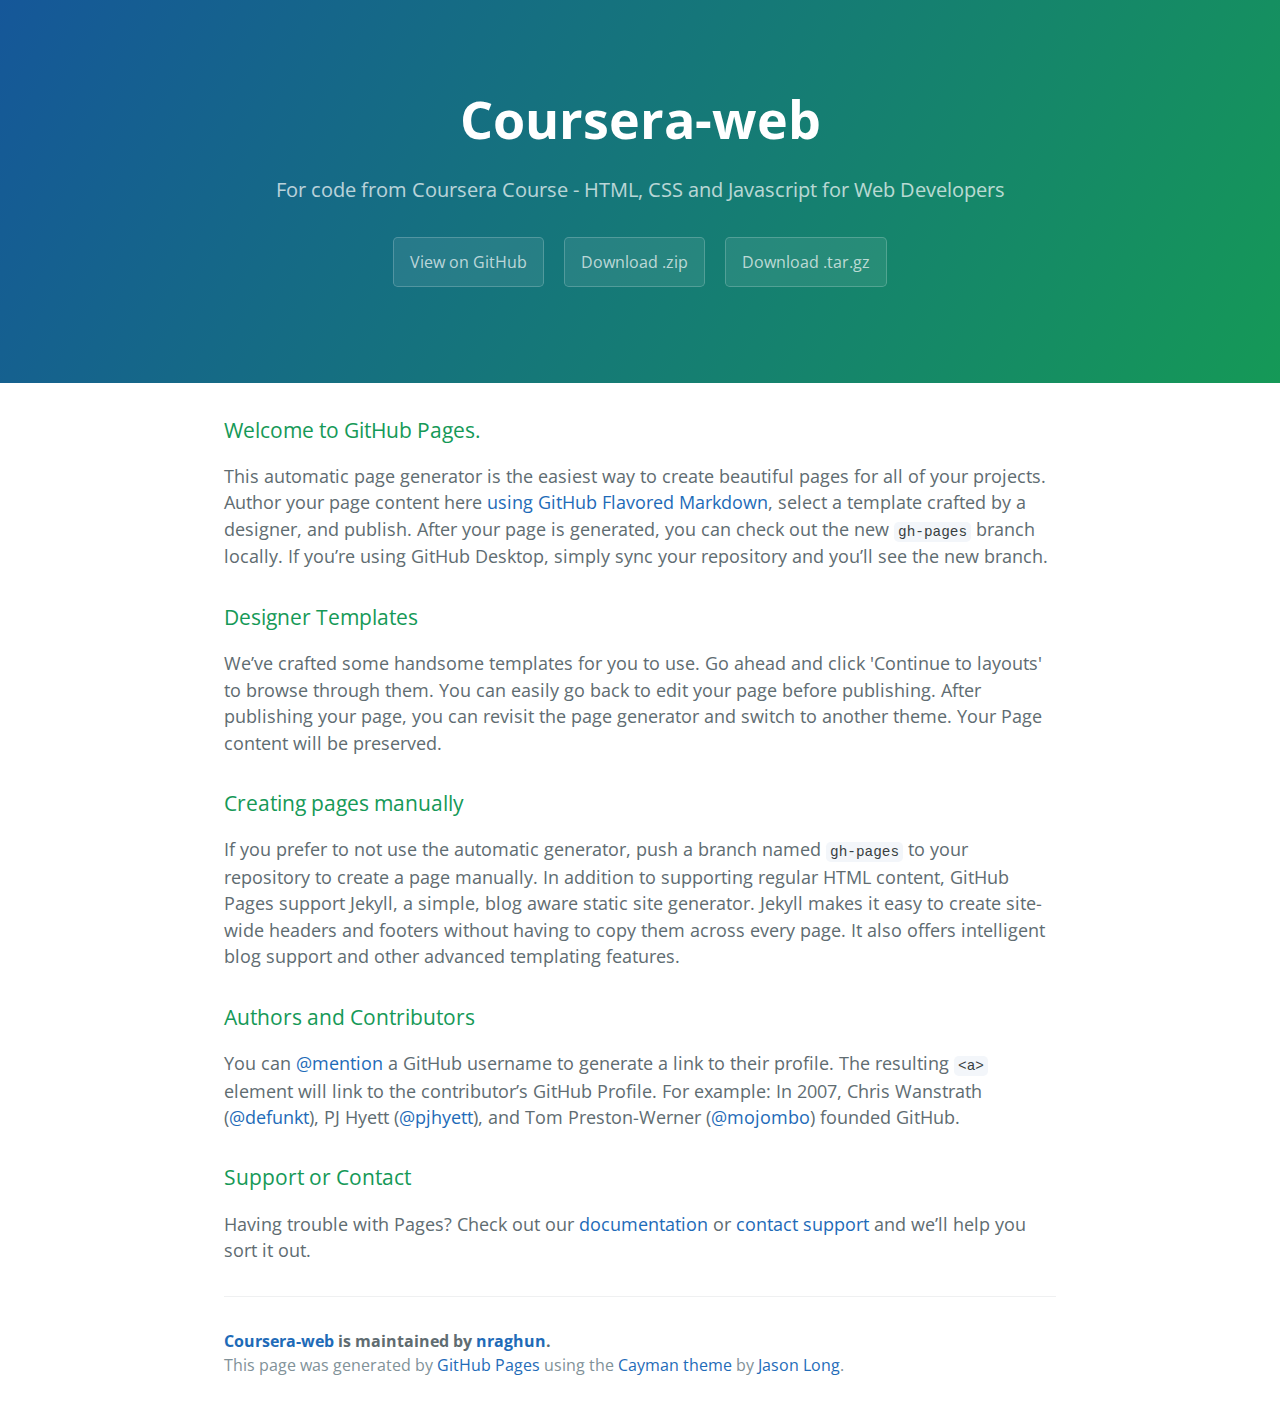
<file: index.html>
<!DOCTYPE html>
<html lang="en-us">
  <head>
    <meta charset="UTF-8">
    <title>Coursera-web by nraghun</title>
    <meta name="viewport" content="width=device-width, initial-scale=1">
    <link rel="stylesheet" type="text/css" href="stylesheets/normalize.css" media="screen">
    <link href='https://fonts.googleapis.com/css?family=Open+Sans:400,700' rel='stylesheet' type='text/css'>
    <link rel="stylesheet" type="text/css" href="stylesheets/stylesheet.css" media="screen">
    <link rel="stylesheet" type="text/css" href="stylesheets/github-light.css" media="screen">
  </head>
  <body>
    <section class="page-header">
      <h1 class="project-name">Coursera-web</h1>
      <h2 class="project-tagline">For code from Coursera Course - HTML, CSS and Javascript for Web Developers</h2>
      <a href="https://github.com/nraghun/coursera-web" class="btn">View on GitHub</a>
      <a href="https://github.com/nraghun/coursera-web/zipball/master" class="btn">Download .zip</a>
      <a href="https://github.com/nraghun/coursera-web/tarball/master" class="btn">Download .tar.gz</a>
    </section>

    <section class="main-content">
      <h3>
<a id="welcome-to-github-pages" class="anchor" href="#welcome-to-github-pages" aria-hidden="true"><span aria-hidden="true" class="octicon octicon-link"></span></a>Welcome to GitHub Pages.</h3>

<p>This automatic page generator is the easiest way to create beautiful pages for all of your projects. Author your page content here <a href="https://guides.github.com/features/mastering-markdown/">using GitHub Flavored Markdown</a>, select a template crafted by a designer, and publish. After your page is generated, you can check out the new <code>gh-pages</code> branch locally. If you’re using GitHub Desktop, simply sync your repository and you’ll see the new branch.</p>

<h3>
<a id="designer-templates" class="anchor" href="#designer-templates" aria-hidden="true"><span aria-hidden="true" class="octicon octicon-link"></span></a>Designer Templates</h3>

<p>We’ve crafted some handsome templates for you to use. Go ahead and click 'Continue to layouts' to browse through them. You can easily go back to edit your page before publishing. After publishing your page, you can revisit the page generator and switch to another theme. Your Page content will be preserved.</p>

<h3>
<a id="creating-pages-manually" class="anchor" href="#creating-pages-manually" aria-hidden="true"><span aria-hidden="true" class="octicon octicon-link"></span></a>Creating pages manually</h3>

<p>If you prefer to not use the automatic generator, push a branch named <code>gh-pages</code> to your repository to create a page manually. In addition to supporting regular HTML content, GitHub Pages support Jekyll, a simple, blog aware static site generator. Jekyll makes it easy to create site-wide headers and footers without having to copy them across every page. It also offers intelligent blog support and other advanced templating features.</p>

<h3>
<a id="authors-and-contributors" class="anchor" href="#authors-and-contributors" aria-hidden="true"><span aria-hidden="true" class="octicon octicon-link"></span></a>Authors and Contributors</h3>

<p>You can <a href="https://help.github.com/articles/basic-writing-and-formatting-syntax/#mentioning-users-and-teams" class="user-mention">@mention</a> a GitHub username to generate a link to their profile. The resulting <code>&lt;a&gt;</code> element will link to the contributor’s GitHub Profile. For example: In 2007, Chris Wanstrath (<a href="https://github.com/defunkt" class="user-mention">@defunkt</a>), PJ Hyett (<a href="https://github.com/pjhyett" class="user-mention">@pjhyett</a>), and Tom Preston-Werner (<a href="https://github.com/mojombo" class="user-mention">@mojombo</a>) founded GitHub.</p>

<h3>
<a id="support-or-contact" class="anchor" href="#support-or-contact" aria-hidden="true"><span aria-hidden="true" class="octicon octicon-link"></span></a>Support or Contact</h3>

<p>Having trouble with Pages? Check out our <a href="https://help.github.com/pages">documentation</a> or <a href="https://github.com/contact">contact support</a> and we’ll help you sort it out.</p>

      <footer class="site-footer">
        <span class="site-footer-owner"><a href="https://github.com/nraghun/coursera-web">Coursera-web</a> is maintained by <a href="https://github.com/nraghun">nraghun</a>.</span>

        <span class="site-footer-credits">This page was generated by <a href="https://pages.github.com">GitHub Pages</a> using the <a href="https://github.com/jasonlong/cayman-theme">Cayman theme</a> by <a href="https://twitter.com/jasonlong">Jason Long</a>.</span>
      </footer>

    </section>

  
  </body>
</html>
</file>
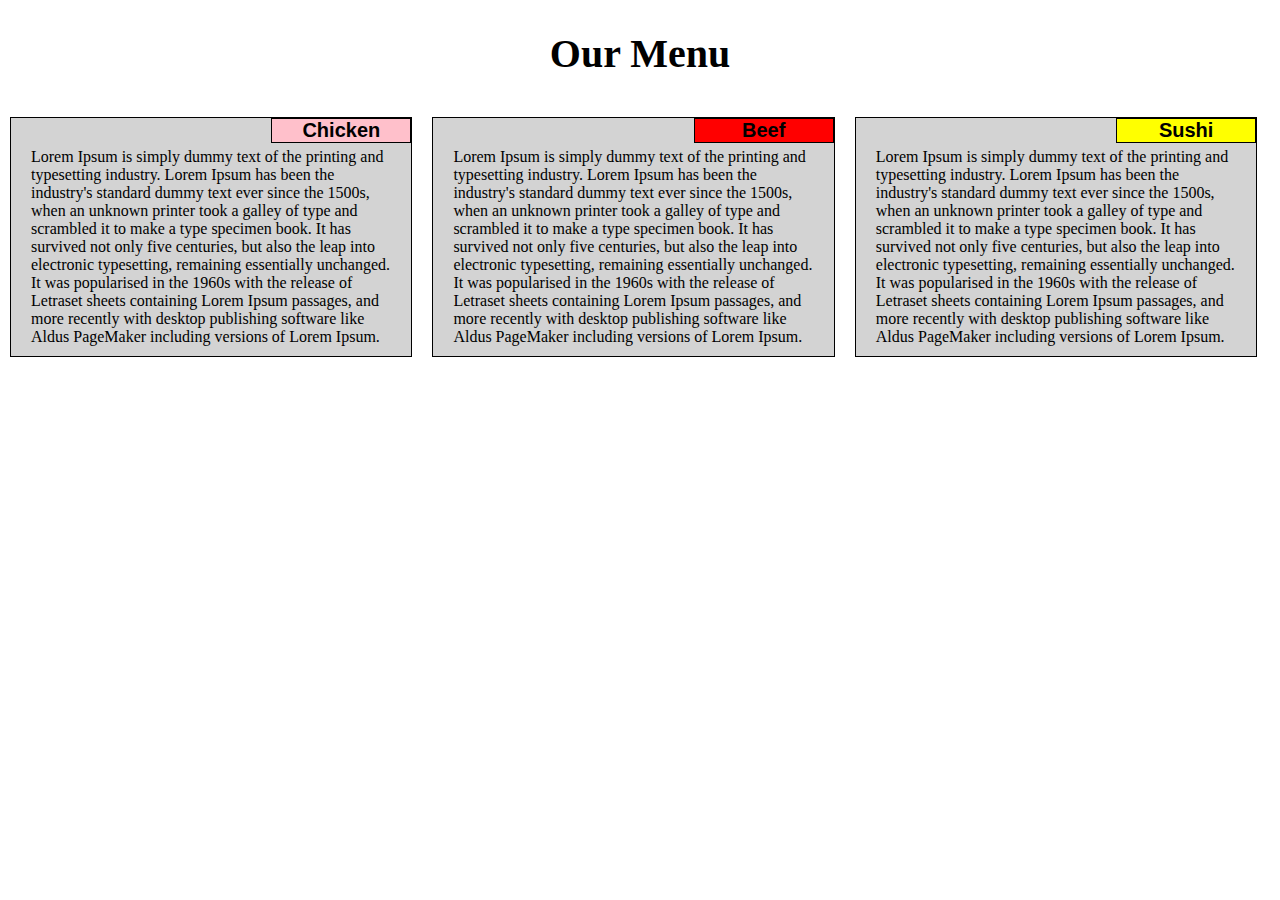
<file: module2/index.html>
<!DOCTYPE html>
<html>
	<head>
		<meta charset="ISO-8859-1">
		<meta name="viewport" content="width=device-width, initial-scale=1">
		<title>Module 2 Assignment</title>
		<link rel="stylesheet" href="css/styles.css">
	</head>
	<body>
		<h1>Our Menu</h1>
		
		<div class="row">
			<div class="col-lg-4 col-md-6 col-sm-12">
				<section class="text">	
					<p class="chicken">Chicken</p>				
					Lorem Ipsum is simply dummy text of the printing and 
					typesetting industry. Lorem Ipsum has been the industry's 
					standard dummy text ever since the 1500s, when an unknown 
					printer took a galley of type and scrambled it to make a 
					type specimen book. It has survived not only five centuries, 
					but also the leap into electronic typesetting, remaining 
					essentially unchanged. It was popularised in the 1960s 
					with the release of Letraset sheets containing Lorem Ipsum 
					passages, and more recently with desktop publishing software 
					like Aldus PageMaker including versions of Lorem Ipsum.
				</section>
			</div>
			<div class="col-lg-4 col-md-6 col-sm-12">
				<section class="text">
					<p class="beef">Beef</p>
					Lorem Ipsum is simply dummy text of the printing and 
					typesetting industry. Lorem Ipsum has been the industry's 
					standard dummy text ever since the 1500s, when an unknown 
					printer took a galley of type and scrambled it to make a 
					type specimen book. It has survived not only five centuries, 
					but also the leap into electronic typesetting, remaining 
					essentially unchanged. It was popularised in the 1960s 
					with the release of Letraset sheets containing Lorem Ipsum 
					passages, and more recently with desktop publishing software 
					like Aldus PageMaker including versions of Lorem Ipsum.
				</section>			
			</div>
			<div class="col-lg-4 col-md-12 col-sm-12">
				<section class="text">	
					<p class="sushi">Sushi</p>			
					Lorem Ipsum is simply dummy text of the printing and 
					typesetting industry. Lorem Ipsum has been the industry's 
					standard dummy text ever since the 1500s, when an unknown 
					printer took a galley of type and scrambled it to make a 
					type specimen book. It has survived not only five centuries, 
					but also the leap into electronic typesetting, remaining 
					essentially unchanged. It was popularised in the 1960s 
					with the release of Letraset sheets containing Lorem Ipsum 
					passages, and more recently with desktop publishing software 
					like Aldus PageMaker including versions of Lorem Ipsum.
				</section>			
			</div>
		</div>
		
	</body>
</html>
</file>
<file: stylesheets/stylesheet.css>
* {
  box-sizing: border-box; }

body {
  padding: 0;
  margin: 0;
  font-family: "Open Sans", "Helvetica Neue", Helvetica, Arial, sans-serif;
  font-size: 16px;
  line-height: 1.5;
  color: #606c71; }

a {
  color: #1e6bb8;
  text-decoration: none; }
  a:hover {
    text-decoration: underline; }

.btn {
  display: inline-block;
  margin-bottom: 1rem;
  color: rgba(255, 255, 255, 0.7);
  background-color: rgba(255, 255, 255, 0.08);
  border-color: rgba(255, 255, 255, 0.2);
  border-style: solid;
  border-width: 1px;
  border-radius: 0.3rem;
  transition: color 0.2s, background-color 0.2s, border-color 0.2s; }
  .btn + .btn {
    margin-left: 1rem; }

.btn:hover {
  color: rgba(255, 255, 255, 0.8);
  text-decoration: none;
  background-color: rgba(255, 255, 255, 0.2);
  border-color: rgba(255, 255, 255, 0.3); }

@media screen and (min-width: 64em) {
  .btn {
    padding: 0.75rem 1rem; } }

@media screen and (min-width: 42em) and (max-width: 64em) {
  .btn {
    padding: 0.6rem 0.9rem;
    font-size: 0.9rem; } }

@media screen and (max-width: 42em) {
  .btn {
    display: block;
    width: 100%;
    padding: 0.75rem;
    font-size: 0.9rem; }
    .btn + .btn {
      margin-top: 1rem;
      margin-left: 0; } }

.page-header {
  color: #fff;
  text-align: center;
  background-color: #159957;
  background-image: linear-gradient(120deg, #155799, #159957); }

@media screen and (min-width: 64em) {
  .page-header {
    padding: 5rem 6rem; } }

@media screen and (min-width: 42em) and (max-width: 64em) {
  .page-header {
    padding: 3rem 4rem; } }

@media screen and (max-width: 42em) {
  .page-header {
    padding: 2rem 1rem; } }

.project-name {
  margin-top: 0;
  margin-bottom: 0.1rem; }

@media screen and (min-width: 64em) {
  .project-name {
    font-size: 3.25rem; } }

@media screen and (min-width: 42em) and (max-width: 64em) {
  .project-name {
    font-size: 2.25rem; } }

@media screen and (max-width: 42em) {
  .project-name {
    font-size: 1.75rem; } }

.project-tagline {
  margin-bottom: 2rem;
  font-weight: normal;
  opacity: 0.7; }

@media screen and (min-width: 64em) {
  .project-tagline {
    font-size: 1.25rem; } }

@media screen and (min-width: 42em) and (max-width: 64em) {
  .project-tagline {
    font-size: 1.15rem; } }

@media screen and (max-width: 42em) {
  .project-tagline {
    font-size: 1rem; } }

.main-content :first-child {
  margin-top: 0; }
.main-content img {
  max-width: 100%; }
.main-content h1, .main-content h2, .main-content h3, .main-content h4, .main-content h5, .main-content h6 {
  margin-top: 2rem;
  margin-bottom: 1rem;
  font-weight: normal;
  color: #159957; }
.main-content p {
  margin-bottom: 1em; }
.main-content code {
  padding: 2px 4px;
  font-family: Consolas, "Liberation Mono", Menlo, Courier, monospace;
  font-size: 0.9rem;
  color: #383e41;
  background-color: #f3f6fa;
  border-radius: 0.3rem; }
.main-content pre {
  padding: 0.8rem;
  margin-top: 0;
  margin-bottom: 1rem;
  font: 1rem Consolas, "Liberation Mono", Menlo, Courier, monospace;
  color: #567482;
  word-wrap: normal;
  background-color: #f3f6fa;
  border: solid 1px #dce6f0;
  border-radius: 0.3rem; }
  .main-content pre > code {
    padding: 0;
    margin: 0;
    font-size: 0.9rem;
    color: #567482;
    word-break: normal;
    white-space: pre;
    background: transparent;
    border: 0; }
.main-content .highlight {
  margin-bottom: 1rem; }
  .main-content .highlight pre {
    margin-bottom: 0;
    word-break: normal; }
.main-content .highlight pre, .main-content pre {
  padding: 0.8rem;
  overflow: auto;
  font-size: 0.9rem;
  line-height: 1.45;
  border-radius: 0.3rem; }
.main-content pre code, .main-content pre tt {
  display: inline;
  max-width: initial;
  padding: 0;
  margin: 0;
  overflow: initial;
  line-height: inherit;
  word-wrap: normal;
  background-color: transparent;
  border: 0; }
  .main-content pre code:before, .main-content pre code:after, .main-content pre tt:before, .main-content pre tt:after {
    content: normal; }
.main-content ul, .main-content ol {
  margin-top: 0; }
.main-content blockquote {
  padding: 0 1rem;
  margin-left: 0;
  color: #819198;
  border-left: 0.3rem solid #dce6f0; }
  .main-content blockquote > :first-child {
    margin-top: 0; }
  .main-content blockquote > :last-child {
    margin-bottom: 0; }
.main-content table {
  display: block;
  width: 100%;
  overflow: auto;
  word-break: normal;
  word-break: keep-all; }
  .main-content table th {
    font-weight: bold; }
  .main-content table th, .main-content table td {
    padding: 0.5rem 1rem;
    border: 1px solid #e9ebec; }
.main-content dl {
  padding: 0; }
  .main-content dl dt {
    padding: 0;
    margin-top: 1rem;
    font-size: 1rem;
    font-weight: bold; }
  .main-content dl dd {
    padding: 0;
    margin-bottom: 1rem; }
.main-content hr {
  height: 2px;
  padding: 0;
  margin: 1rem 0;
  background-color: #eff0f1;
  border: 0; }

@media screen and (min-width: 64em) {
  .main-content {
    max-width: 64rem;
    padding: 2rem 6rem;
    margin: 0 auto;
    font-size: 1.1rem; } }

@media screen and (min-width: 42em) and (max-width: 64em) {
  .main-content {
    padding: 2rem 4rem;
    font-size: 1.1rem; } }

@media screen and (max-width: 42em) {
  .main-content {
    padding: 2rem 1rem;
    font-size: 1rem; } }

.site-footer {
  padding-top: 2rem;
  margin-top: 2rem;
  border-top: solid 1px #eff0f1; }

.site-footer-owner {
  display: block;
  font-weight: bold; }

.site-footer-credits {
  color: #819198; }

@media screen and (min-width: 64em) {
  .site-footer {
    font-size: 1rem; } }

@media screen and (min-width: 42em) and (max-width: 64em) {
  .site-footer {
    font-size: 1rem; } }

@media screen and (max-width: 42em) {
  .site-footer {
    font-size: 0.9rem; } }
</file>
<file: stylesheets/github-light.css>
/*
   Copyright 2014 GitHub Inc.

   Licensed under the Apache License, Version 2.0 (the "License");
   you may not use this file except in compliance with the License.
   You may obtain a copy of the License at

       http://www.apache.org/licenses/LICENSE-2.0

   Unless required by applicable law or agreed to in writing, software
   distributed under the License is distributed on an "AS IS" BASIS,
   WITHOUT WARRANTIES OR CONDITIONS OF ANY KIND, either express or implied.
   See the License for the specific language governing permissions and
   limitations under the License.

*/

.pl-c /* comment */ {
  color: #969896;
}

.pl-c1      /* constant, markup.raw, meta.diff.header, meta.module-reference, meta.property-name, support, support.constant, support.variable, variable.other.constant */,
.pl-s .pl-v /* string variable */ {
  color: #0086b3;
}

.pl-e  /* entity */,
.pl-en /* entity.name */ {
  color: #795da3;
}

.pl-s .pl-s1 /* string source */,
.pl-smi      /* storage.modifier.import, storage.modifier.package, storage.type.java, variable.other, variable.parameter.function */ {
  color: #333;
}

.pl-ent /* entity.name.tag */ {
  color: #63a35c;
}

.pl-k /* keyword, storage, storage.type */ {
  color: #a71d5d;
}

.pl-pds              /* punctuation.definition.string, string.regexp.character-class */,
.pl-s                /* string */,
.pl-s .pl-pse .pl-s1 /* string punctuation.section.embedded source */,
.pl-sr               /* string.regexp */,
.pl-sr .pl-cce       /* string.regexp constant.character.escape */,
.pl-sr .pl-sra       /* string.regexp string.regexp.arbitrary-repitition */,
.pl-sr .pl-sre       /* string.regexp source.ruby.embedded */ {
  color: #183691;
}

.pl-v /* variable */ {
  color: #ed6a43;
}

.pl-id /* invalid.deprecated */ {
  color: #b52a1d;
}

.pl-ii /* invalid.illegal */ {
  background-color: #b52a1d;
  color: #f8f8f8;
}

.pl-sr .pl-cce /* string.regexp constant.character.escape */ {
  color: #63a35c;
  font-weight: bold;
}

.pl-ml /* markup.list */ {
  color: #693a17;
}

.pl-mh        /* markup.heading */,
.pl-mh .pl-en /* markup.heading entity.name */,
.pl-ms        /* meta.separator */ {
  color: #1d3e81;
  font-weight: bold;
}

.pl-mq /* markup.quote */ {
  color: #008080;
}

.pl-mi /* markup.italic */ {
  color: #333;
  font-style: italic;
}

.pl-mb /* markup.bold */ {
  color: #333;
  font-weight: bold;
}

.pl-md /* markup.deleted, meta.diff.header.from-file */ {
  background-color: #ffecec;
  color: #bd2c00;
}

.pl-mi1 /* markup.inserted, meta.diff.header.to-file */ {
  background-color: #eaffea;
  color: #55a532;
}

.pl-mdr /* meta.diff.range */ {
  color: #795da3;
  font-weight: bold;
}

.pl-mo /* meta.output */ {
  color: #1d3e81;
}
</file>
<file: module2/css/styles.css>
/* Base Styles */
* {
	box-sizing: border-box;
	margin: 0;
	padding: 0;
}

h1 {
    border: 1px black;
    padding: 20px;
    margin: 10px;
    text-align: center;
    font-size: 40px; 
}

.text {
	position: relative;
	padding: 30px 20px 10px 20px;
	margin: 10px;
	border: 1px solid black;
	background-color: lightgrey;
	  
}

.chicken {
	background-color: pink;
}

.beef {
	background-color: red;
}

.sushi {
	background-color: yellow;
}

.chicken, .beef, .sushi{
	position: absolute;
	top: 0px;
	right: 0px;
	border: 1px solid black;
	width: 35%;
	text-align: center;	
	font: 20px Arial, sans-serif;
	font-weight: bold;
}

/* Simple Responsive Framework */
.row {
	width: 100%;
}

/* Desktop version : size >= 992px */
@MEDIA (min-width: 992px) {
	.col-lg-4 {
		float: left;
		width: 33%
	}
}

/* Tablet version : 768px <= size <= 991px */
@MEDIA (min-width: 768px) and (max-width: 991px) {
	.col-md-6, .col-md-12 {
		float: left;		
	}
	
	.col-md-6 {
		width: 50%;
	}
	
	.col-md-12 {
		width: 100%;
	}	
}

/* Mobile version: size <= 767px */
@MEDIA (max-width: 767px) {
	.col-sm-12 {
		float: left;
		width: 100%;
	}	
}
</file>
